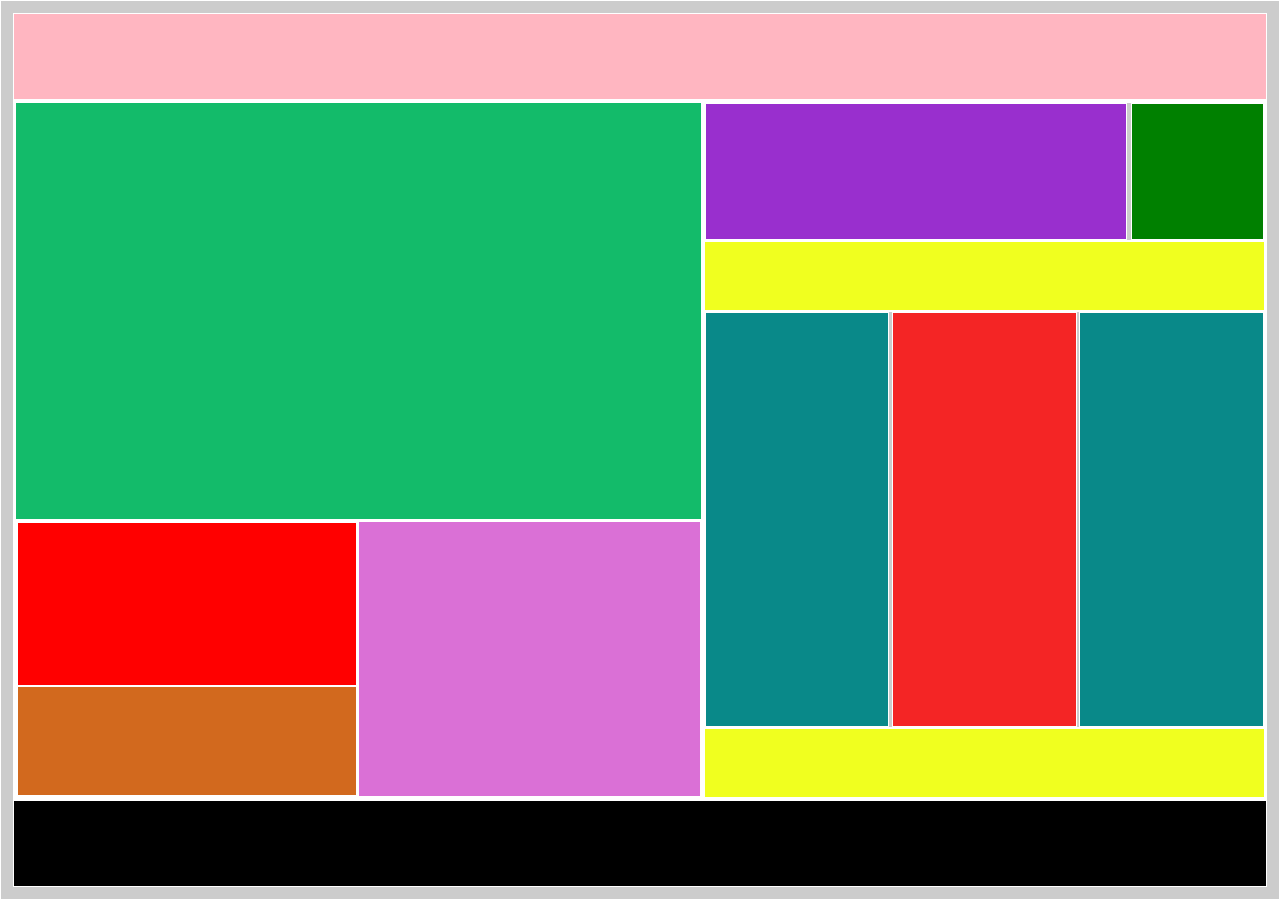
<file: chia layout/index.html>
<!DOCTYPE html>
<html lang="en">
<head>
    <meta charset="UTF-8">
    <meta http-equiv="X-UA-Compatible" content="IE=edge">
    <meta name="viewport" content="width=device-width, initial-scale=1.0">
    <title>Document</title>
    <link rel="stylesheet" href="layout.css">
</head>
<body>
    <div id="main">
        <div class="head"></div>
        <div id="body">
            <div id="left">
                <div class="xanh"></div>
                <div class="duoi">
                    <div class="duoi1">
                        <div class="item2"></div>
                        <div class="item"></div>
                    </div>
                    <div class="item1"></div>
                </div>
            </div>
            <div id="right">
                <div class="so1">
                    <div class="so1-1"></div>
                    <div class="so1-2"></div>
                </div>
                <div class="so2"></div>
                <div class="so3">
                    <div class="item5"></div>
                    <div class="item5 item6"></div>
                    <div class="item5"></div>
                </div>
                <div class="so4"></div>
            </div>
        </div>
        <div class="foot"></div>
    </div>
</body>
</html>
</file>
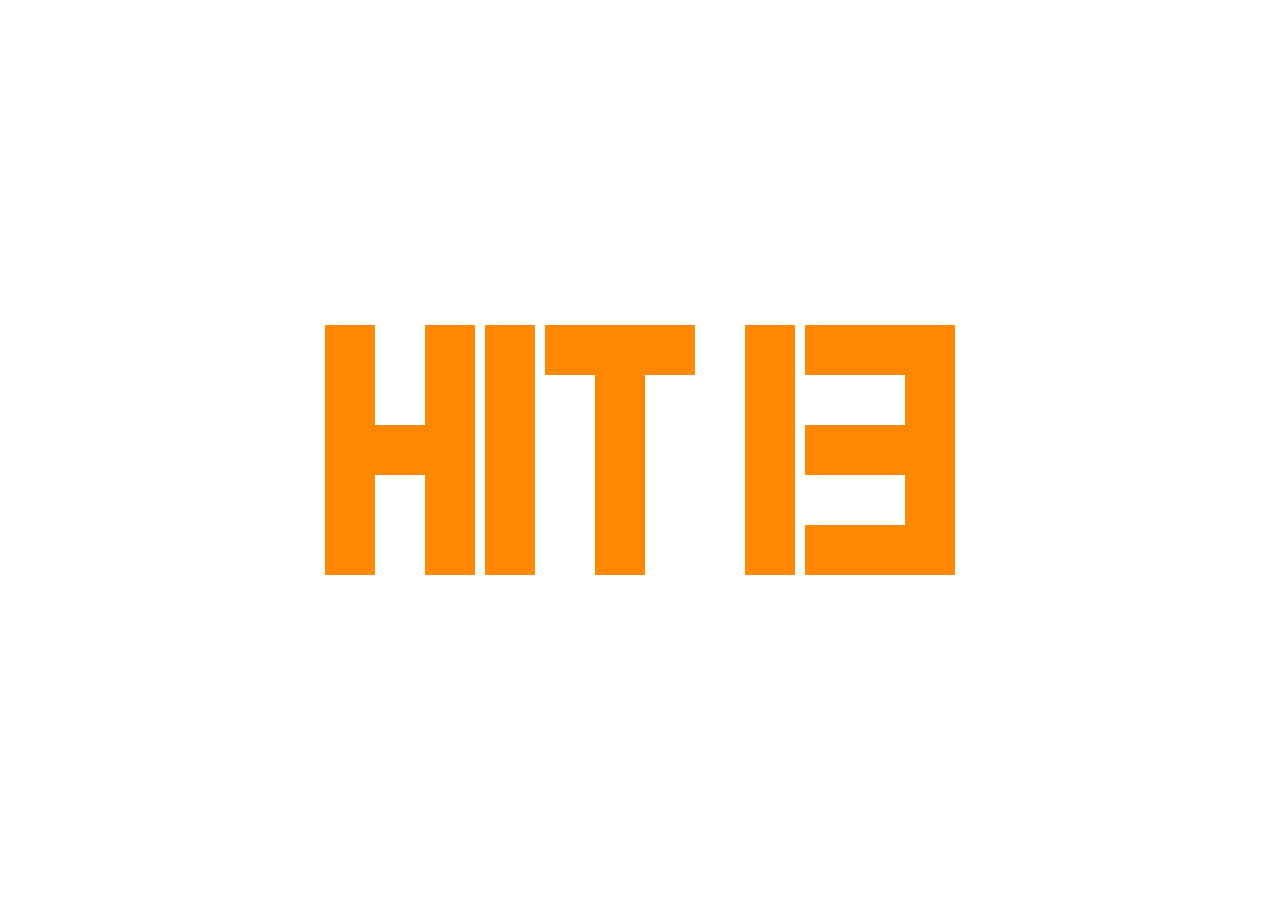
<file: HIT13/index.html>
<!DOCTYPE html>
<html lang="en">

<head>
    <meta charset="UTF-8">
    <meta http-equiv="X-UA-Compatible" content="IE=edge">
    <meta name="viewport" content="width=device-width, initial-scale=1.0">
    <title>Document</title>
    <link rel="stylesheet" href="style.css">
</head>

<body>
    <div class="content">
        <div>
            <div class="h1"></div>
            <div class="h1"></div>
            <div class="h1"></div>
            <div class="h1"></div>
            <div class="h1"></div>
        </div>
        <div class="h_g">
            <div class="h1"></div>
        </div>
        <div>
            <div class="h1"></div>
            <div class="h1"></div>
            <div class="h1"></div>
            <div class="h1"></div>
            <div class="h1"></div>
        </div>
        <div class="none"></div>
        <div>
            <div class="h1"></div>
            <div class="h1"></div>
            <div class="h1"></div>
            <div class="h1"></div>
            <div class="h1"></div>
        </div>
        <div class="none"></div>
        <div class="h1"></div>
        <div>
            <div class="h1"></div>
            <div class="h1"></div>
            <div class="h1"></div>
            <div class="h1"></div>
            <div class="h1"></div>
        </div>
        <div class="h1"></div>
        <div class="none"></div>
        <div class="none"></div>
        <div class="none"></div>
        <div class="none"></div>
        <div class="none"></div>

        <div>
            <div class="h1"></div>
            <div class="h1"></div>
            <div class="h1"></div>
            <div class="h1"></div>
            <div class="h1"></div>
        </div>
        <div class="none"></div>
        <div class="so3">
            <div class="h1"></div>
            <div class="h1"></div>
            <div class="h1"></div>
        </div>
        <div class="so3">
            <div class="h1"></div>
            <div class="h1"></div>
            <div class="h1"></div>
        </div>
        <div>
            <div class="h1"></div>
            <div class="h1"></div>
            <div class="h1"></div>
            <div class="h1"></div>
            <div class="h1"></div>
        </div>
    </div>


</body>

</html>
</file>
<file: chia layout/layout.css>
*{
    margin: 0;
    padding: 0;
    box-sizing: border-box;
}
#main{
    background-color: #cccccc;
    padding: 12px;
    height: 100vh;
}
div{
    border: 1px solid #ffffff;
}
.head{
    background-color: lightpink;
    height: 10%;
}
#body{
    display: flex;
    height: 80%;
}
#left{
    width: 55%;
    height: 100%;
}
.xanh{
    background-color: rgb(19, 187, 106);
    height: 60%;
}
.duoi{
    display: flex;
    height: 40% !important;
}
.duoi1{
    width: 50%;
}
.item2{
    background-color: red;
    height: 60%;
}
.item{
    background-color:chocolate;
    height: 40%;
}
.item1{
    width: 50%;
    background-color: orchid;
    height: 100%;
}
#right{
    width: 45%;
}
.so1{
    display: flex;
    height: 20%;
}
.so1-1{
    width: 76%;
    background-color:rgb(153, 47, 206);
    margin-right: 4px;
}
.so1-2{
    background-color: green;
    width: 24%;
}
.so2,.so4{
    background-color: rgb(240, 255, 31);
    height: 10%;
}
.so3{
    display: flex;
    justify-content: space-between;
    height: 60%;
}
.item5{
    width: 33%;
    background-color: rgb(9, 137, 137);
    height: 100%;
}
.item6{
    background-color: rgb(244, 37, 37);
}
.foot{
    height: 10%;
    background-color: black;
}
</file>
<file: HIT13/style.css>
*{
  padding: 0px;
  margin: 0px;
  box-sizing: border-box;
}
body{
  display: flex;
  justify-content: center;
  align-items: center;
  height: 100vh;
}
.content{
  display: flex;
  width: auto;
  height: auto;
}

.h1{
  background-color: rgb(255, 136, 0);
  height: 50px;
  width: 50px;
}
.h_g{
  display: flex;
  align-items: center;
}
.so3{
  display: flex;
  flex-direction: column;
  justify-content: space-between;
}
.none{
  background-color: white;
  width: 10px;
}
</file>
